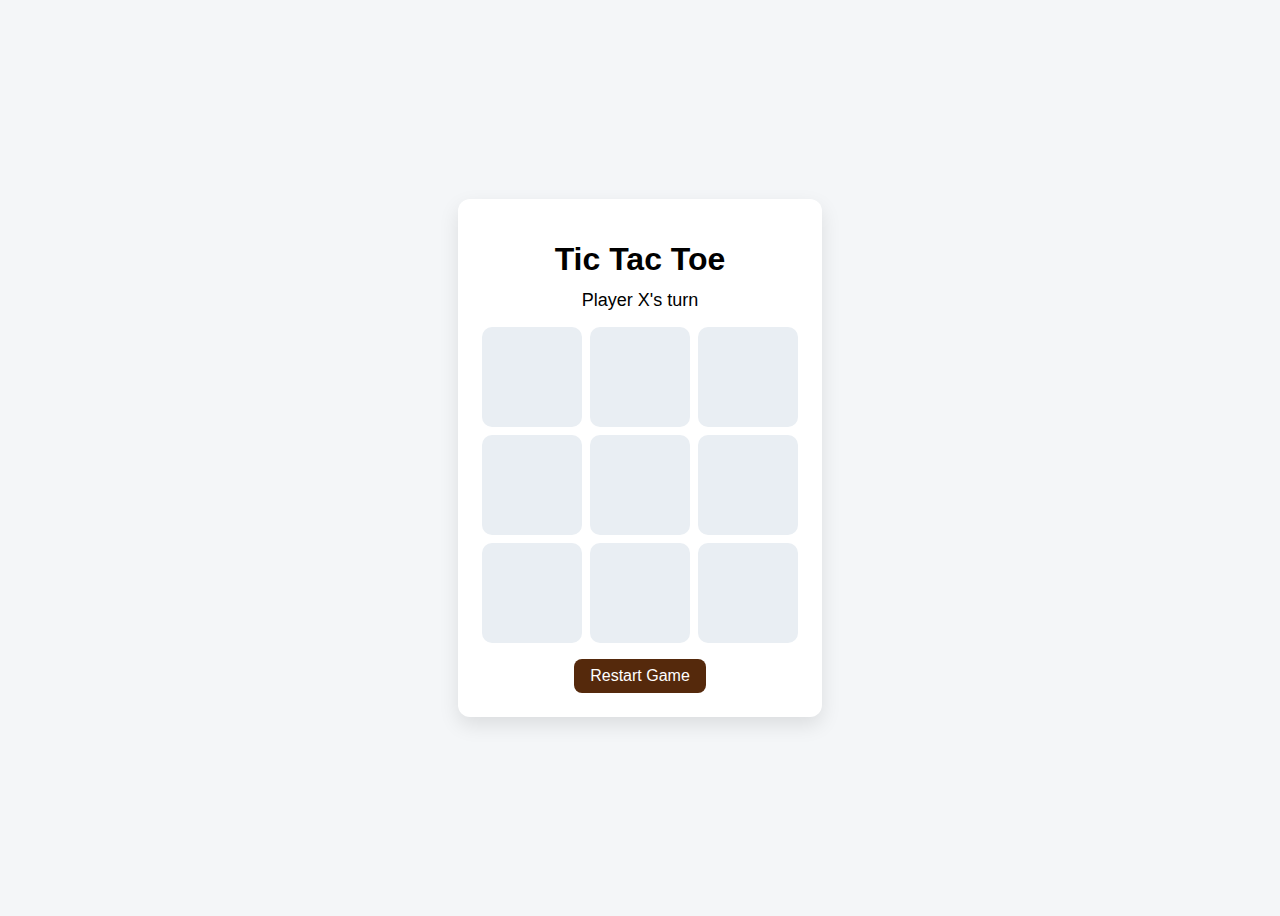
<file: task3/task3.html>
<!DOCTYPE html>
<html lang="en">
<head>
  <meta charset="UTF-8" />
  <meta name="viewport" content="width=device-width, initial-scale=1.0" />
  <title>Tic Tac Toe</title>
  <style>
    body {
      font-family: Arial, sans-serif;
      display: flex;
      justify-content: center;
      align-items: center;
      height: 100vh;
      background: #f4f6f8;
    }

    .game {
      background: #fff;
      padding: 20px 24px 24px;
      border-radius: 12px;
      box-shadow: 0 8px 20px rgba(0, 0, 0, 0.1);
      text-align: center;
    }

    h1 {
      margin-bottom: 12px;
    }

    .board {
      display: grid;
      grid-template-columns: repeat(3, 100px);
      grid-template-rows: repeat(3, 100px);
      gap: 8px;
      margin: 16px 0;
    }

    .cell {
      background: #e9eef3;
      border-radius: 10px;
      font-size: 48px;
      font-weight: bold;
      display: flex;
      align-items: center;
      justify-content: center;
      cursor: pointer;
      user-select: none;
    }

    .cell:hover {
      background: #dfe7ef;
    }

    .cell.disabled {
      cursor: not-allowed;
      background: #f0f0f0;
    }

    .status {
      margin: 10px 0;
      font-size: 18px;
    }

    button {
      padding: 8px 16px;
      border: none;
      border-radius: 8px;
      background: #55290c;
      color: white;
      font-size: 16px;
      cursor: pointer;
    }

    button:hover {
      background: #215221;
    }
  </style>
</head>
<body>
  <div class="game">
    <h1>Tic Tac Toe</h1>
    <div class="status" id="status">Player X's turn</div>

    <div class="board" id="board">
      <div class="cell" data-index="0"></div>
      <div class="cell" data-index="1"></div>
      <div class="cell" data-index="2"></div>
      <div class="cell" data-index="3"></div>
      <div class="cell" data-index="4"></div>
      <div class="cell" data-index="5"></div>
      <div class="cell" data-index="6"></div>
      <div class="cell" data-index="7"></div>
      <div class="cell" data-index="8"></div>
    </div>

    <button onclick="resetGame()">Restart Game</button>
  </div>

  <script>
    const cells = document.querySelectorAll('.cell');
    const statusText = document.getElementById('status');

    let currentPlayer = 'X';
    let gameActive = true;
    let board = ['', '', '', '', '', '', '', '', ''];

    const winningConditions = [
      [0, 1, 2],
      [3, 4, 5],
      [6, 7, 8],
      [0, 3, 6],
      [1, 4, 7],
      [2, 5, 8],
      [0, 4, 8],
      [2, 4, 6]
    ];

    cells.forEach(cell => cell.addEventListener('click', handleCellClick));

    function handleCellClick(e) {
      const index = e.target.getAttribute('data-index');

      if (board[index] !== '' || !gameActive) return;

      board[index] = currentPlayer;
      e.target.textContent = currentPlayer;
      e.target.classList.add('disabled');

      checkResult();
    }

    function checkResult() {
      let roundWon = false;

      for (let condition of winningConditions) {
        const [a, b, c] = condition;
        if (board[a] && board[a] === board[b] && board[a] === board[c]) {
          roundWon = true;
          break;
        }
      }

      if (roundWon) {
        statusText.textContent = `Player ${currentPlayer} wins! 🎉`;
        gameActive = false;
        return;
      }

      if (!board.includes('')) {
        statusText.textContent = 'Game Draw! 🤝';
        gameActive = false;
        return;
      }

      currentPlayer = currentPlayer === 'X' ? 'O' : 'X';
      statusText.textContent = `Player ${currentPlayer}'s turn`;
    }

    function resetGame() {
      currentPlayer = 'X';
      gameActive = true;
      board = ['', '', '', '', '', '', '', '', ''];
      statusText.textContent = "Player X's turn";

      cells.forEach(cell => {
        cell.textContent = '';
        cell.classList.remove('disabled');
      });
    }
  </script>
</body>
</html>
</file>
